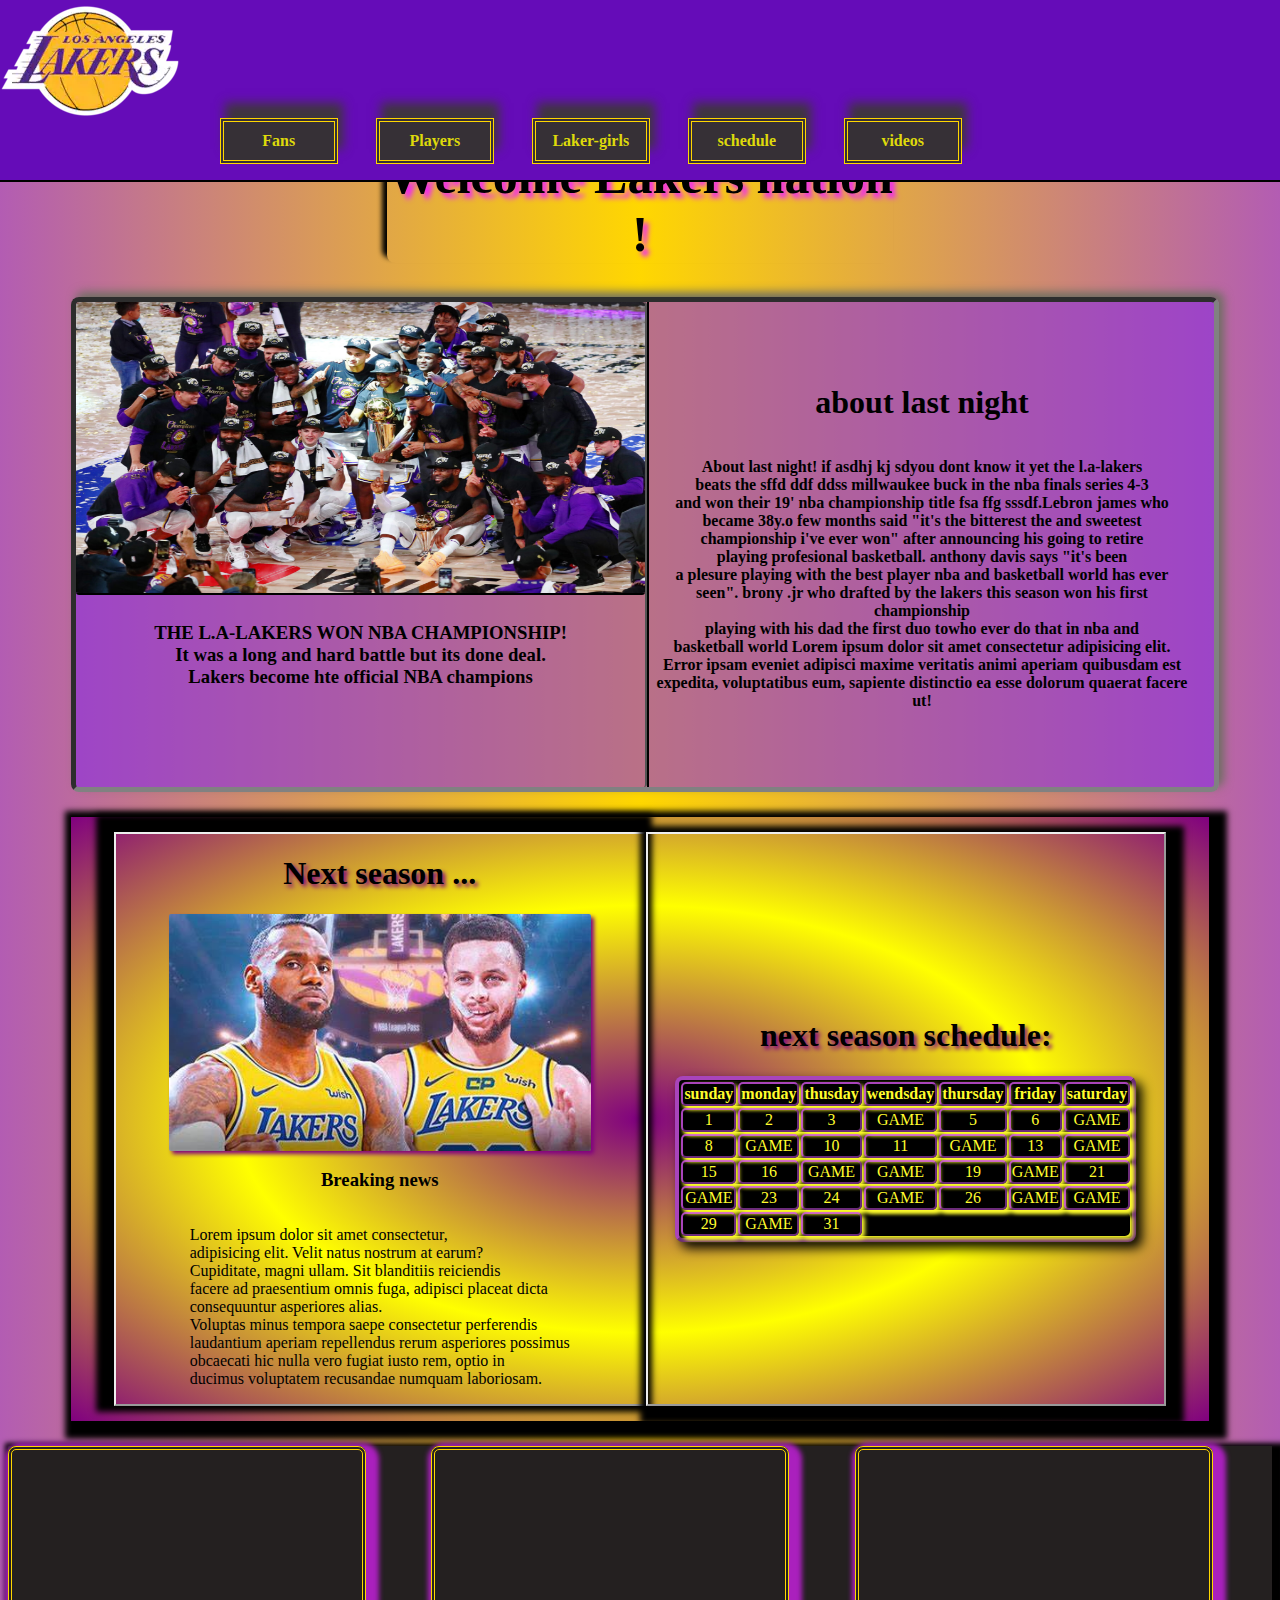
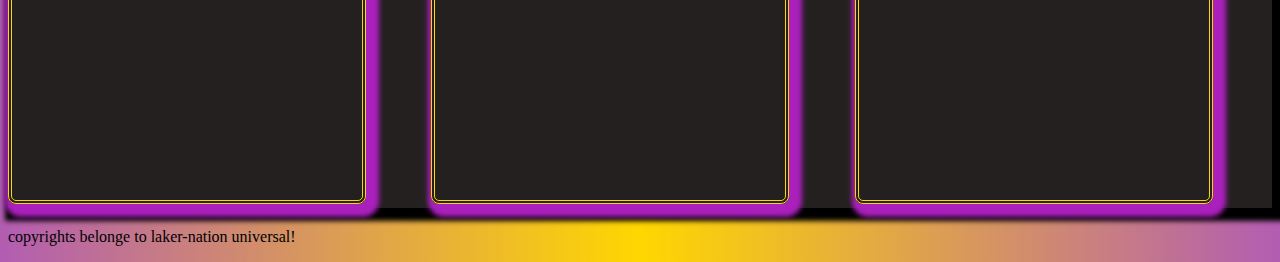
<file: index.html>
<!DOCTYPE html>
<html lang="en">
<head>
    <meta charset="UTF-8">
    <meta http-equiv="X-UA-Compatible" content="IE=edge">
    <meta name="viewport" content="width=device-width, initial-scale=1.0">
    <title>Document</title> 
    <link rel="stylesheet" href="./css/style.css">
</head>
<body>
    <header>
        <nav>
            <a href="./index.html"><img id="logo" src="./media/lakers_logo.webp" alt="LOGO"></a>
            <ul>
                <li><a href="./html/fans.html"><b>Fans</b></a></li>
                <li><a href="./html/players.html"><b>Players</b></a></li>
                <li><a href="./html/laker_girls.html"><b>Laker-girls</b></a></li>
                <li><a href="#schedule"><b>schedule</b></a></li>
                <li><a href="#video"><b>videos</b></a></li>
            </ul>
        </nav>
    </header>
    <main>
        <section id="header">
            <h1 class="header">Welcome Lakers nation !</h1>
        </section>
        <section id="news">
            <div id="left">
                <img src="./media/news.jpg">
                <h3>THE L.A-LAKERS WON NBA CHAMPIONSHIP!<BR>
                It was a long and hard battle but its done deal.<br>
                Lakers become hte official NBA champions</h3>
            </div>
            <div id="right">
                <h1>about last night</h1>
                <p><b>About last night! if  asdhj kj sdyou dont know it yet the l.a-lakers<br> 
               beats the sffd ddf ddss millwaukee buck in the nba finals series 4-3<br>
               and won their 19' nba championship title fsa ffg sssdf.Lebron james who<br>
               became 38y.o few months said "it's the bitterest the and sweetest<br>
               championship i've ever won" after announcing his going to retire<br>
               playing profesional basketball. anthony davis says "it's been<br> a plesure
               playing with the best player nba and basketball world has ever<br> seen". brony
               .jr who drafted by the lakers this season won his first championship<br> playing with
               his dad the first duo towho ever do that in nba and <br>basketball world Lorem ipsum dolor
                sit amet consectetur adipisicing elit.<br> Error ipsam eveniet adipisci maxime veritatis
                 animi aperiam quibusdam est<br> expedita, voluptatibus eum, sapiente distinctio
                  ea esse dolorum quaerat facere ut!</b></p>
            </div>
        </section>
        <section id="nextSeason">
            <div class="nextSeason">
                <h1 style="text-shadow: 3px 3px 4px purple;">Next season ...</h1>
                <img src="./media/next_season.jpg">
                <h3>Breaking news</h3>
                <p>Lorem ipsum dolor sit amet consectetur,<br>
                 adipisicing elit. Velit natus nostrum at earum?<br>
                  Cupiditate, magni ullam. Sit blanditiis reiciendis<br>
                   facere ad praesentium omnis fuga, adipisci placeat dicta<br>
                    consequuntur asperiores alias.<br>
                Voluptas minus tempora saepe consectetur perferendis<br>
                 laudantium aperiam repellendus rerum asperiores possimus<br>
                  obcaecati hic nulla vero fugiat iusto rem, optio in <br>
                  ducimus voluptatem recusandae numquam laboriosam.</p>
            </div>
            <div id="schedule">
              <h1 style="text-shadow: 3px 3px 4px purple;">next season schedule:</h1>
              <table class="table">
                <tr>
                  <th>sunday</th>
                  <th>monday</th> 
                  <th>thusday</th>
                  <th>wendsday</th>
                  <th>thursday</th>
                  <th>friday</th>
                  <th>saturday</th>
                </tr>
                <tr>
                  <td>1</td>
                  <td>2</td>
                  <td>3</td>
                  <td>GAME</td>
                  <td>5</td>
                  <td>6</td>
                  <td>GAME</td>
                </tr>
                <tr>
                  <td>8</td>
                  <td>GAME</td>
                  <td>10</td>
                  <td>11</td>
                  <td>GAME</td>
                  <td>13</td>
                  <td>GAME</td>
                </tr>
                <tr>
                  <td>15</td>
                  <td>16</td>
                  <td>GAME</td>
                  <td>GAME</td>
                  <td>19</td>
                  <td>GAME</td>
                  <td>21</td>
                </tr>
                <tr>
                  <td>GAME</td>
                  <td>23</td>
                  <td>24</td>
                  <td>GAME</td>
                  <td>26</td>
                  <td>GAME</td>
                  <td>GAME</td>
                </tr>
                <tr>
                  <td>29</td>  
                  <td>GAME</td>  
                  <td>31</td> 
                </tr>
                </table>
            </div>
        </section>
        <section id="video">
            <div class="videos">
                <iframe width="350" height="350" src="https://www.youtube.com/embed/YFY9yUWkCYs" title="YouTube video player" frameborder="0" allow="accelerometer; autoplay; clipboard-write; encrypted-media; gyroscope; picture-in-picture" allowfullscreen></iframe>
            </div>
            <div class="videos">
                <iframe width="350" height="350" src="https://www.youtube.com/embed/-vYMLqWbO6U" title="YouTube video player" frameborder="0" allow="accelerometer; autoplay; clipboard-write; encrypted-media; gyroscope; picture-in-picture" allowfullscreen></iframe>  
            </div>
            <div class="videos">
                <iframe width="350" height="350" src="https://www.youtube.com/embed/Rx2inwUj_F0" title="YouTube video player" frameborder="0" allow="accelerometer; autoplay; clipboard-write; encrypted-media; gyroscope; picture-in-picture" allowfullscreen></iframe>
            </div>
        </section>
    </main>
    <footer>
        <p>copyrights belonge to laker-nation universal!</p>
    </footer>
</body>
</html>
</file>
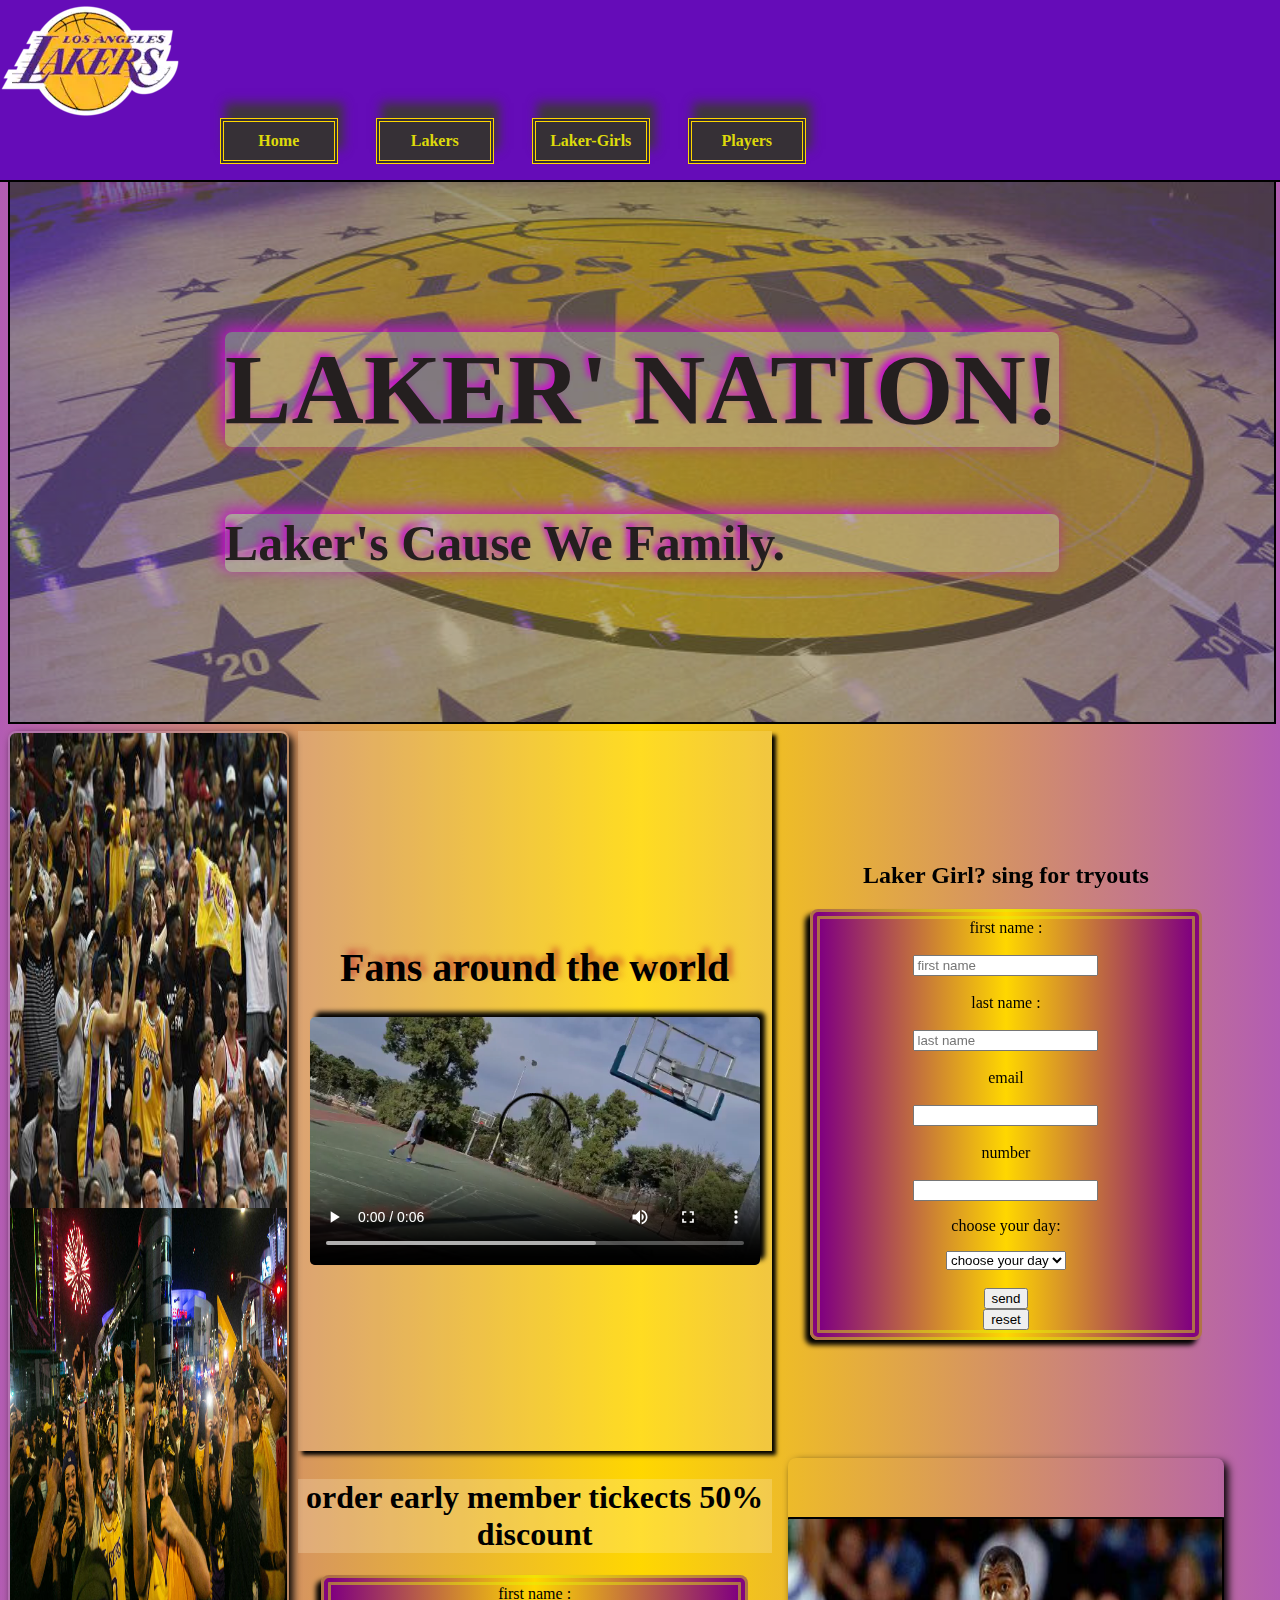
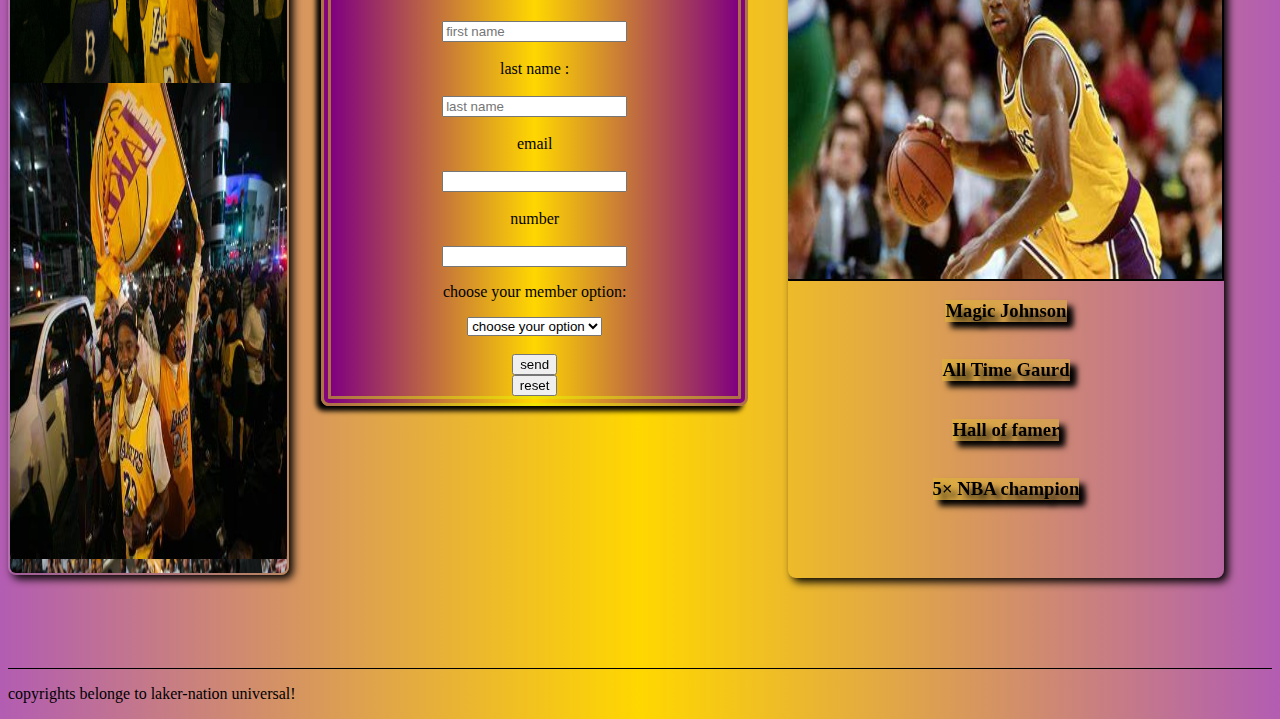
<file: html/fans.html>
<!DOCTYPE html>
<html lang="en">
<head>
    <meta charset="UTF-8">
    <meta http-equiv="X-UA-Compatible" content="IE=edge">
    <meta name="viewport" content="width=device-width, initial-scale=1.0">
    <title>Document</title>
    <link rel="stylesheet" href="../css/fans.css">
</head>
<body>
    <header>
        <nav>
            <a href="../index.html"><img id="logo" src="../media/lakers_logo.webp" alt="LOGO"></a>
            <ul>
                <li><a href="../index.html"><b>Home</b></a></li>
                <li><a href="https://www.nba.com/lakers/"><b>Lakers</b></a></li>
                <li><a href="./laker_girls.html"><b>Laker-Girls</b></a></li>
                <li><a href="./players.html"><b>Players</b></a></li>
            </ul>
        </nav>
    </header>
    <main id="main">
        <section id="header">
                <img src="../media/court_logo.jpg">
            <article class="title">
                <h1>LAKER' NATION!</h1>
                <h4>Laker's Cause We Family.</h4>
            </article>
        </section>
        <section id="slides">
            <article class="slide">
                <img src="../media/fans.jpg">
            </article>
            <article class="slide">
                <img src="../media/fans1.jpg">
            </article>
            <article class="slide">
                <img src="../media/fans2.jpg">
            </article>
            <article class="slide">
                <img src="../media/fans3.jpg">
            </article>
            <article class="slide">
                <img src="../media/fans4.jpg">
            </article>
            <article class="slide">
                <img src="../media/fans5.webp">
            </article>
            <article class="slide">
                <img src="../media/fans6.jpg">
            </article>
            <article class="slide">
                <img src="../media/fans7.jpg">
            </article>
            <article class="slide">
                <img src="../media/fans8.webp">
            </article>
        </section>
        <section id="video">
            <h1>Fans around the world</h1>
            <video src="../media/fans videos.mp4" controls></video>
        </section>
        <section id="form">
            <h1 style="background-color:rgba(255, 248, 220, 0.226) ;">order early member tickects 50% discount</h1>
            <form autocomplete="on" class="form"> 
                <label for="FirstName">first name :</label><br>
                <input type="text" name="firstname" placeholder="first name"><br>
                <label for="lastName">last name :</label><br>
                <input type="text" name="lastname" placeholder="last name"><br>
                <label>email</label><br>
                <input type="email"><br>
                <label>number</label><br>
                <input type="number">
                <p id="hotel">choose your member option:</p>
                <select><br>
                  <option>choose your option</option>
                  <option>weekly member</option>
                  <option>montly member</option>
                  <option>half season</option>
                  <option>yearly</option>
                  <option>ALL life!</option>
                </select><br>
                <button type="submit"><a href="#" style="color: black;">send</a></button>
                <button type="reset">reset</button>
            </form> 
        </section>
        <section id="tryOuts">
            <h2>Laker Girl? sing for tryouts</h2>
            <form autocomplete="on" class="form"> 
                <label for="FirstName">first name :</label><br>
                <input type="text" name="firstname" placeholder="first name"><br>
                <label for="lastName">last name :</label><br>
                <input type="text" name="lastname" placeholder="last name"><br>
                <label>email</label><br>
                <input type="email"><br>
                <label>number</label><br>
                <input type="number">
                <p id="hotel">choose your day:</p>
                <select><br>
                  <option>choose your day</option>
                  <option>29/7</option>
                  <option>3/8</option>
                  <option>7/8</option>
                  <option>15/8</option>
                  <option>24/8</option>
                </select><br>
                <button type="submit"><a href="#" style="color: black;">send</a></button>
                <button type="reset">reset</button>
            </form> 
        </section>
        <section id="famers">
            <article class="famers">
                <img src="../media/hall.jpg">
                <h3>Magic Johnson</h3>
                <h3>All Time Gaurd</h3>
                <h3>Hall of famer</h3>
                <h3>5× NBA champion</h3>
            </article>
            <article class="famers">
                <img src="../media/hall1.jpg" alt="">
                <h3>R.I.P Kobe Bryant</h3>
                <h3>Best Shooting Gaurd</h3>
                <h3>Hall of famer</h3>
                <h3>5× NBA champion</h3>
            </article>
            <article class="famers">
                <img src="../media/hall2.jpg" alt="">
                <h3>Shaquille O'Neal</h3>
                <h3>All Time Center</h3>
                <h3>Hall of famer</h3>
                <h3>5× NBA champion</h3>
            </article>
            <article class="famers">
                <img src="../media/hall3.jpg" alt="">
                <h3>Kareem Abdul-Jabbar</h3>
                <h3>Center</h3>
                <h3>Hall of famer</h3>
                <h3>6× NBA champion</h3>
            </article>
            <article class="famers">
                <img src="../media/hall5.jpg" alt="">
                <h3>Lebron James</h3>
                <h3>small-Forward/forward</h3>
                <h3>G.O.A.T.!</h3>
                <h3>4× NBA champion</h3>
            </article>
        </section>
    </main>
    <footer>
        <p>copyrights belonge to laker-nation universal!</p>
    </footer>
</body>
</html>
</file>
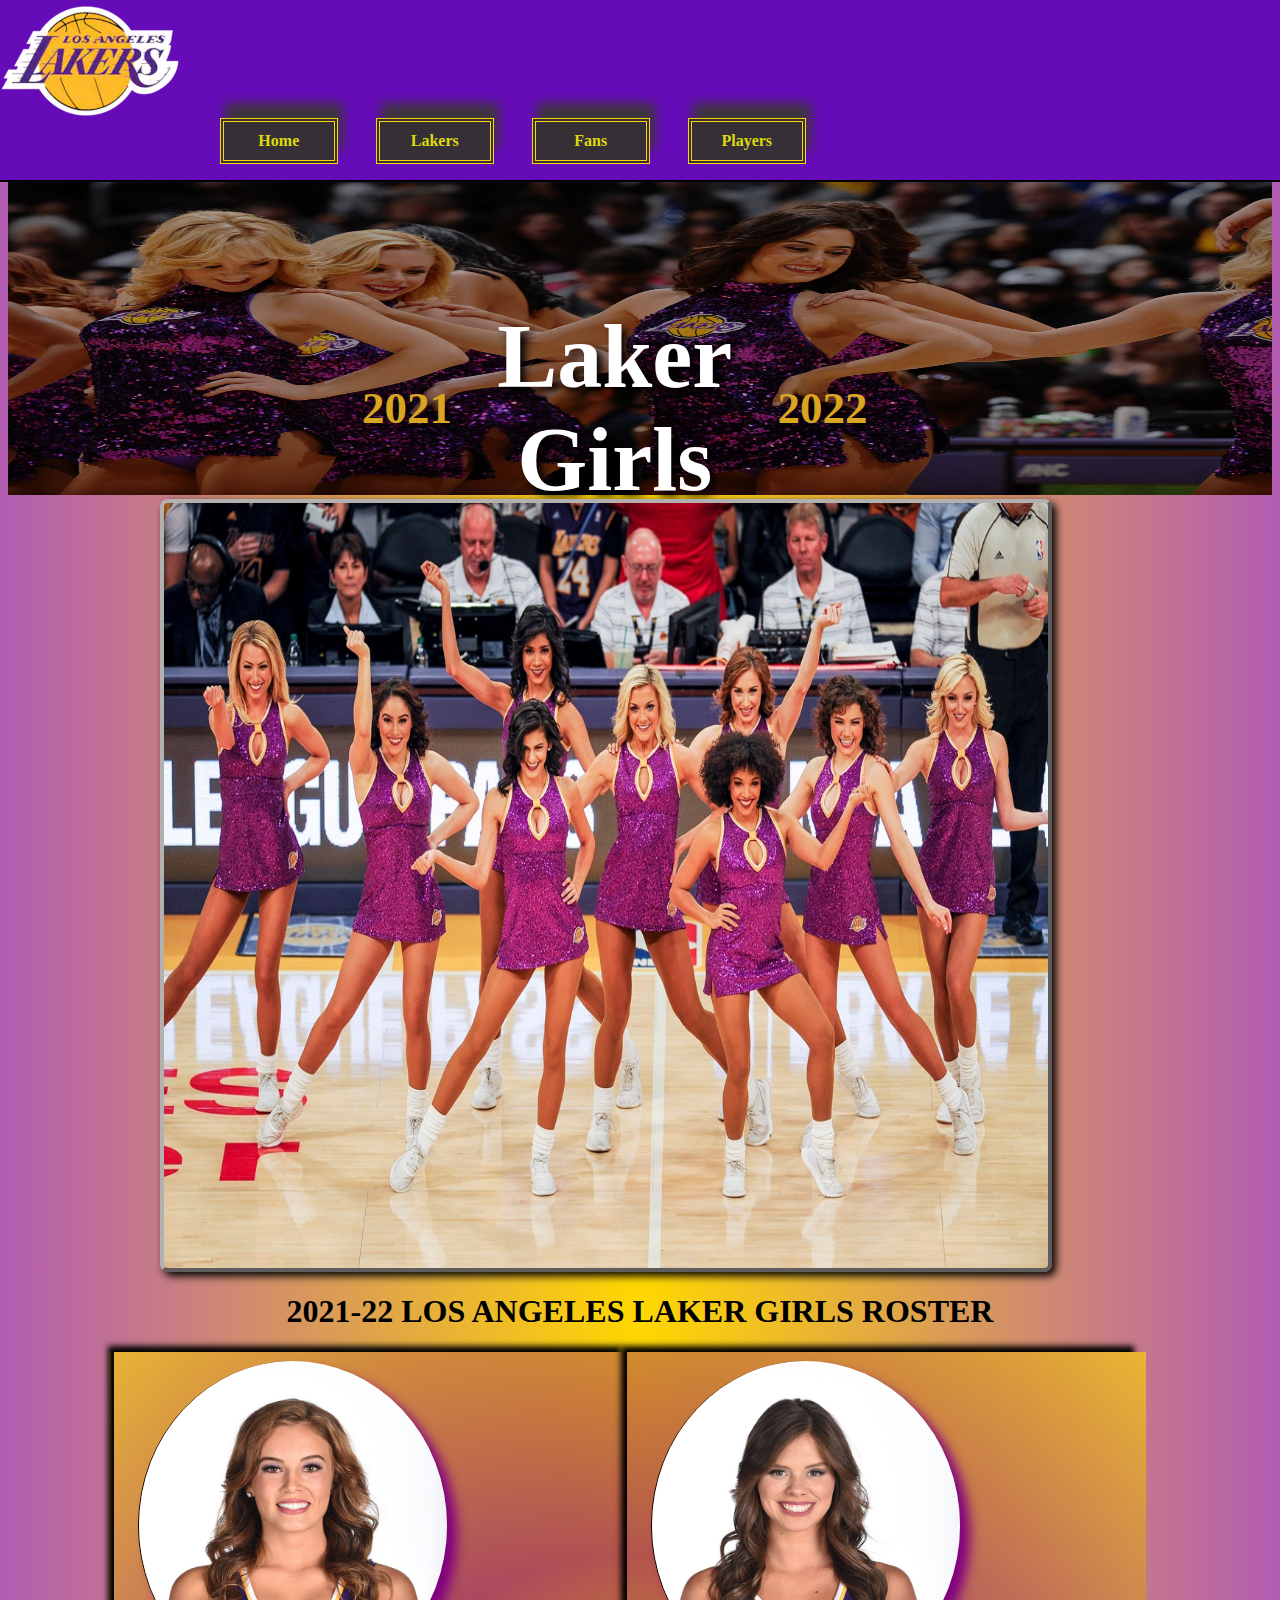
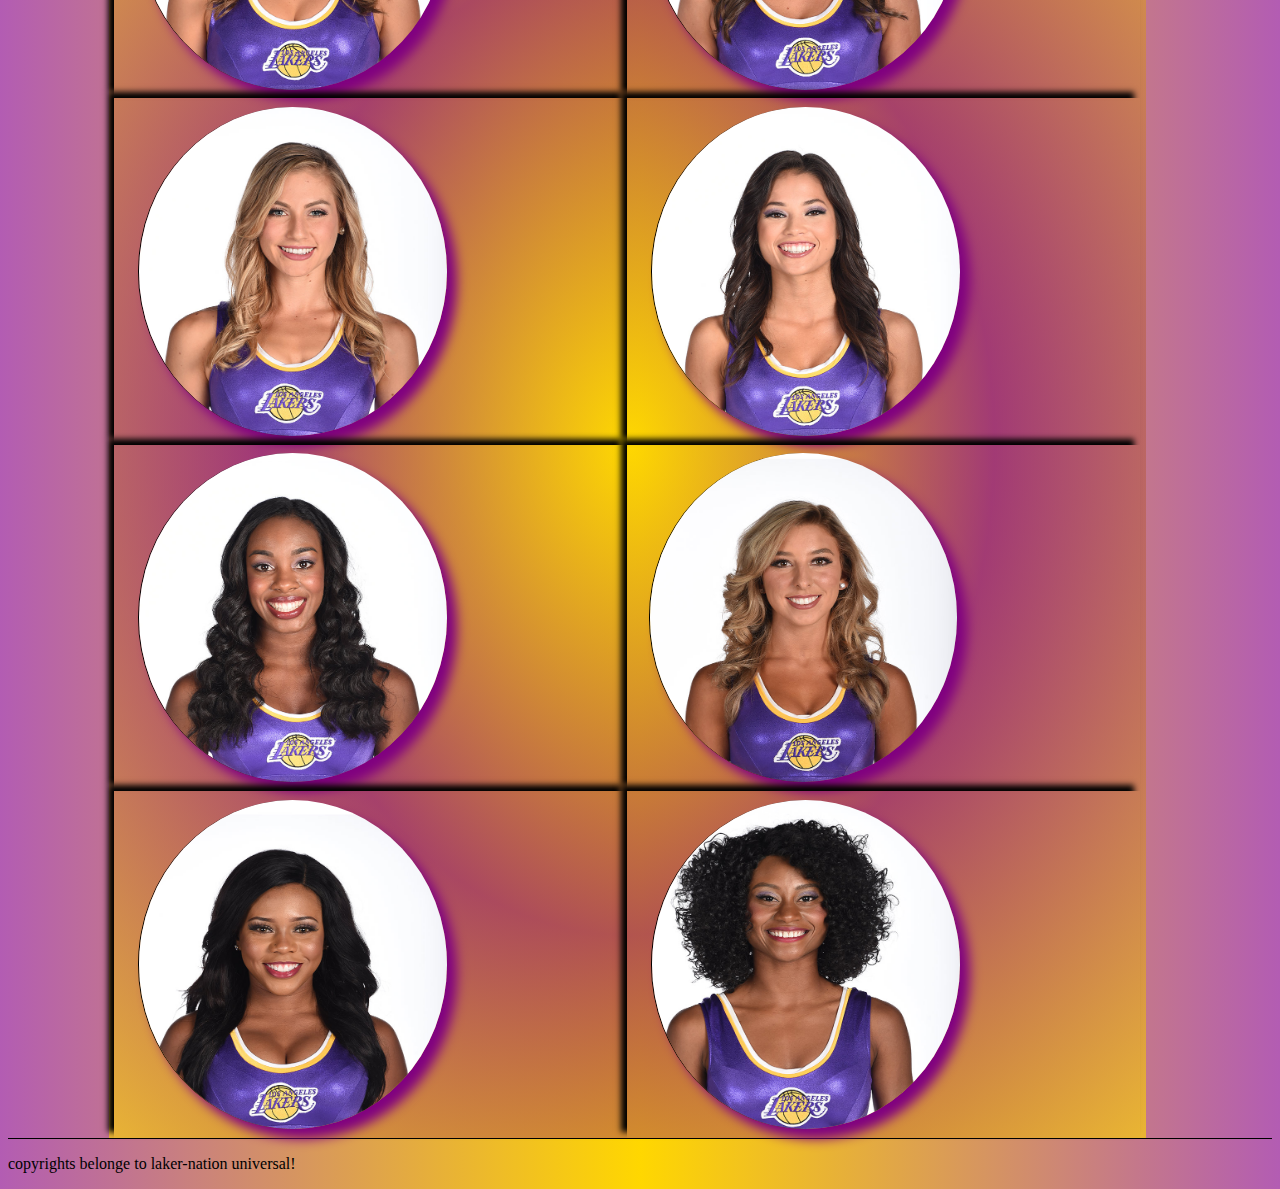
<file: html/laker_girls.html>
<!DOCTYPE html>
<html lang="en">
<head>
    <meta charset="UTF-8">
    <meta http-equiv="X-UA-Compatible" content="IE=edge">
    <meta name="viewport" content="width=device-width, initial-scale=1.0">
    <title>Document</title>
    <link rel="stylesheet" href="../css/laker_girls.css">
</head>
<body>
    <header>
        <nav>
            <a href="../index.html"><img id="logo" src="../media/lakers_logo.webp" alt="LOGO"></a>
            <ul>
                <li><a href="../index.html"><b>Home</b></a></li>
                <li><a href="https://www.nba.com/lakers/"><b>Lakers</b></a></li>
                <li><a href="./fans.html"><b>Fans</b></a></li>
                <li><a href="./players.html"><b>Players</b></a></li>
            </ul>
        </nav>
    </header>
    <main>
        <section id="header">
            <img src="../media/slide1.webp">
            <div class="title">
                <h4 style="color: goldenrod;">2021</h4>
                <h1 style="color: white;">Laker Girls</h1>
                <h4 style="color: goldenrod;">2022</h4>
            </div>
        </section>
        <section id="slides">
            <article class="slide">
                <img src="../media/slide.jpg">
            </article>
            <article class="slide">
                <img src="../media/slide2.jpg">
            </article>
            <article class="slide">
                <img src="../media/slide3.jpg">
            </article>
            <article class="slide">
                <img src="../media/slide4.jpg">
            </article>
            <article class="slide">
                <img src="../media/slide5.jpg">
            </article>
        </section>
            <h1 style="text-align: center;">2021-22 LOS ANGELES LAKER GIRLS ROSTER</h1>
        <section id="girls">
            <article class="girl">
                <img src="../media/amanda.jpg">
                <div class="details">
                    <h4>Name: Amanda</h4>
                    <h4>Birth: Arizona</h4>
                    <h4>Date: 12/08/1993</h4>
                    <h4>Laker-Girl: 3 years</h4>
                </div>
            </article>
            <article class="girl">
                <img src="../media/catey.jpg">
                <div class="details">
                    <h4>Name: Catey</h4>
                    <h4>Birth: Arkinsaw</h4>
                    <h4>Date: 12/08/1996</h4>
                    <h4>Laker-Girl: 4 years</h4>
                </div>
            </article>
            <article class="girl">
                <img src="../media/emily.jpg">
                <div class="details">
                    <h4>Name: Emily</h4>
                    <h4>Birth: chicago</h4>
                    <h4>Date: 12/08/1990</h4>
                    <h4>Laker-Girl: 7 years</h4>
                </div>
            </article>
            <article class="girl">
                <img src="../media/hayley.jpg">
                <div class="details">
                    <h4>Name: Hayley</h4>
                    <h4>Birth: New-York</h4>
                    <h4>Date: 10/03/1996</h4>
                    <h4>Laker-Girl: 5 years</h4>
                </div>
            </article>
            <article class="girl">
                <img src="../media/janaya.jpg">
                <div class="details">
                    <h4>Name: Janaya</h4>
                    <h4>Birth: Miami</h4>
                    <h4>Date: 3/12/1991</h4>
                    <h4>Laker-Girl: 8 years</h4>
                </div>
            </article>
            <article class="girl">
                <img src="../media/rachel.jpg">
                <div class="details">
                    <h4>Name: Rachel</h4>
                    <h4>Birth: Toronto</h4>
                    <h4>Date: 12/08/1993</h4>
                    <h4>Laker-Girl: 10 years</h4>
                </div>
            </article>
            <article class="girl">
                <img src="../media/shaianne.jpg">
                <div class="details">
                    <h4>Name: Shaianne</h4>
                    <h4>Birth: Manheten</h4>
                    <h4>Date: 22/09/1995</h4>
                    <h4>Laker-Girl: 7 years</h4>
                </div>
            </article>
            <article class="girl">
                <img src="../media/shade.jpg">
                <div class="details">
                    <h4>Name: Shade</h4>
                    <h4>Birth: Brooklyn</h4>
                    <h4>Date: 17/02/1997</h4>
                    <h4>Laker-Girl: 4 years</h4>
                </div>
            </article>
        </section>
    </main>
    <footer>
        <p>copyrights belonge to laker-nation universal!</p>
    </footer>
</body>
</html>
</file>
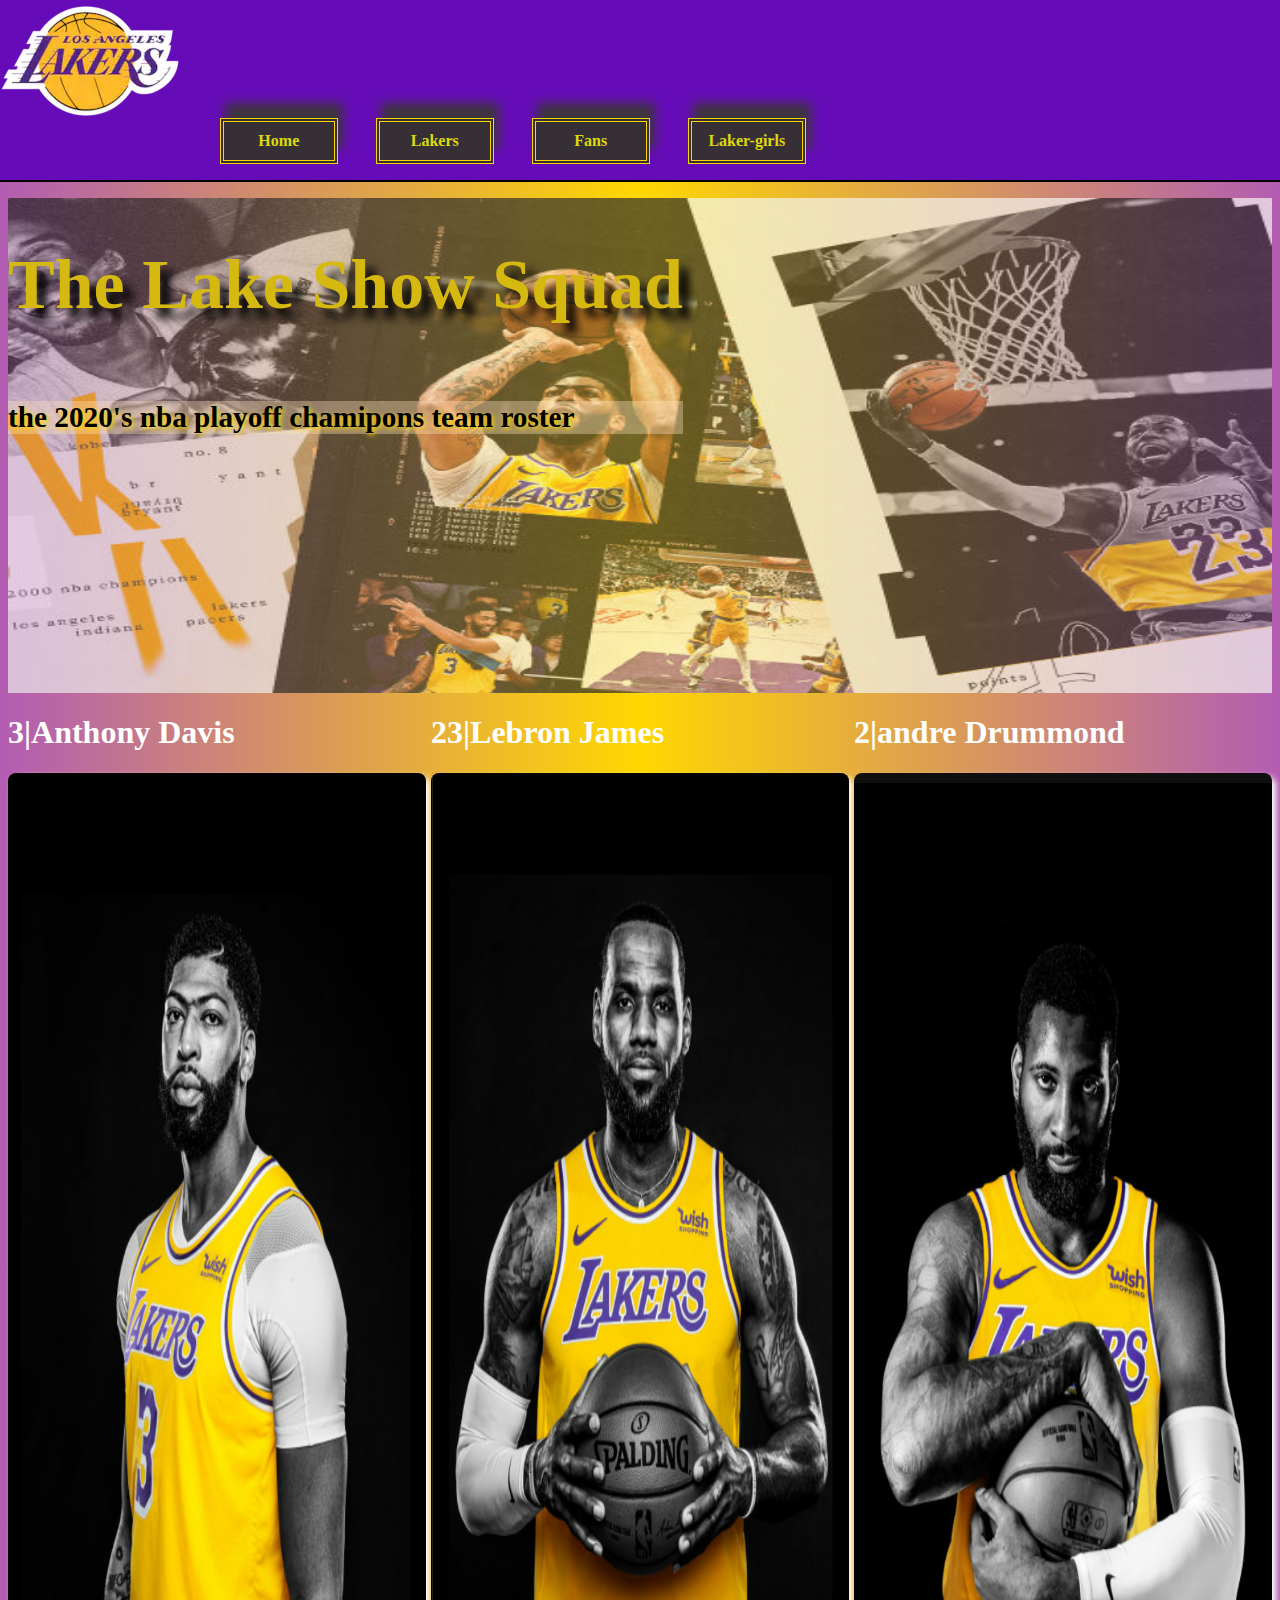
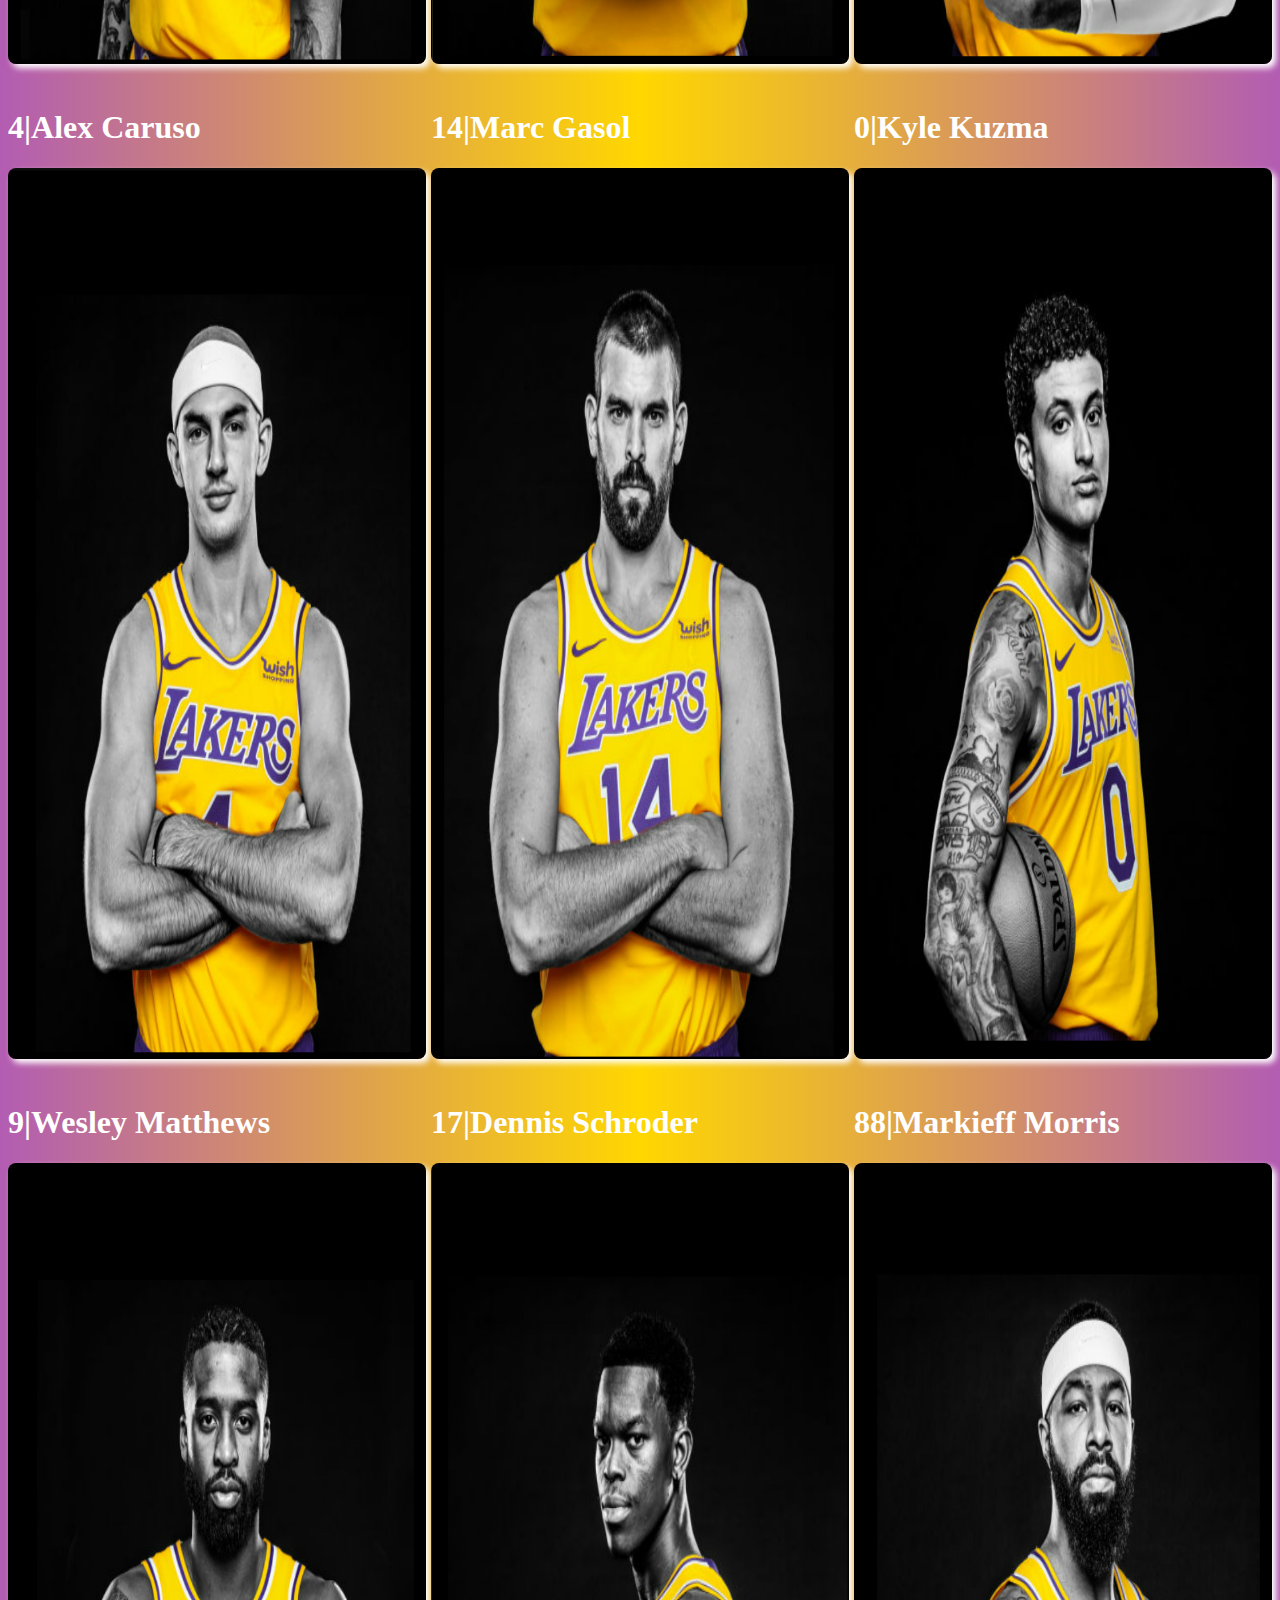
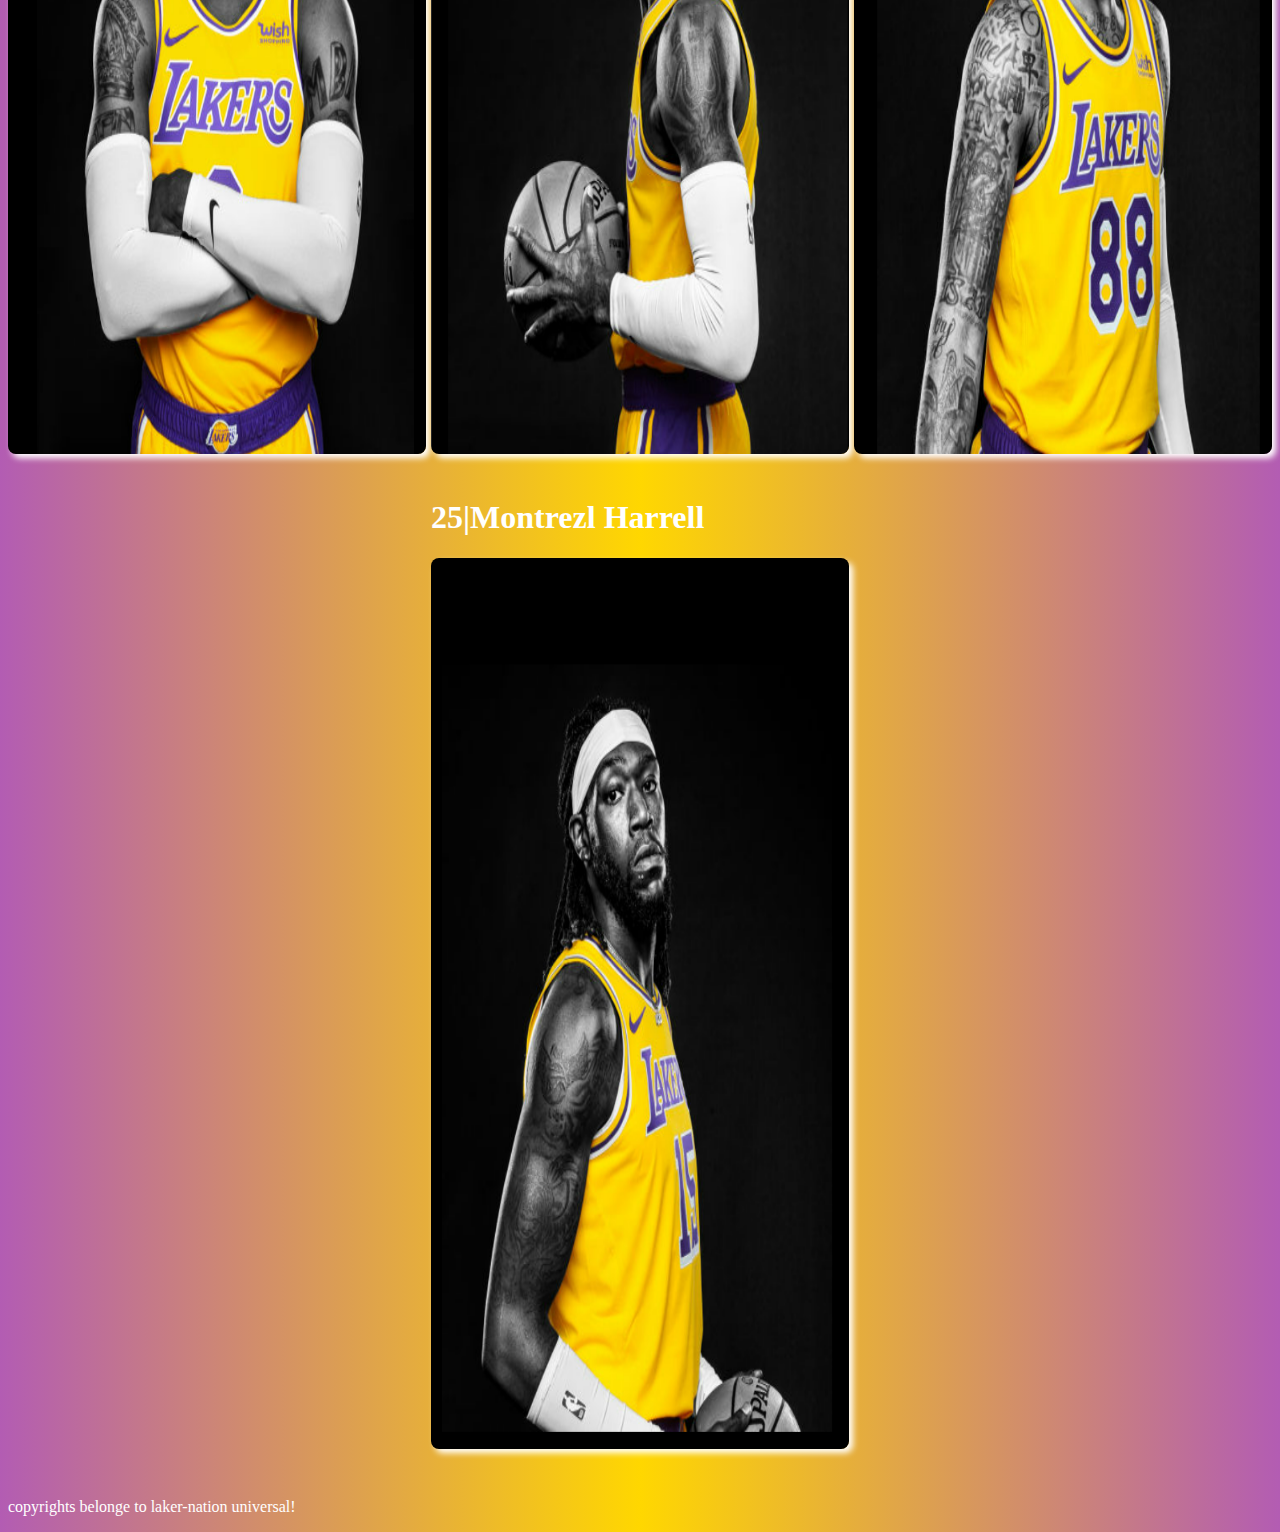
<file: html/players.html>
<!DOCTYPE html>
<html lang="en">
<head>
    <meta charset="UTF-8">
    <meta http-equiv="X-UA-Compatible" content="IE=edge">
    <meta name="viewport" content="width=device-width, initial-scale=1.0">
    <title>Document</title>
    <link rel="stylesheet" href="../css/players.css">
</head>
<body>
    <header>
        <nav>
            <a href="../index.html"><img id="logo" src="../media/lakers_logo.webp" alt="LOGO"></a>
            <ul>
                <li><a href="../index.html"><b>Home</b></a></li>
                <li><a href="https://www.nba.com/lakers/"><b>Lakers</b></a></li>
                <li><a href="./fans.html"><b>Fans</b></a></li>
                <li><a href="./laker_girls.html"><b>Laker-girls</b></a></li>
            </ul>
        </nav>
    </header>
    <main>
        <section id="header">
            <img src="../media/wallpapers.jpg">
            <div id="over">
                <h1 style="font-size: 70px;">The Lake Show Squad</h1>
                <h3 style="background-color: rgba(255, 228, 196, 0.363); color: black; text-shadow: 2px 2px 5px gold;">the 2020's nba playoff chamipons team roster</h3>
            </div>
        </section>
        <section id="players">
            <div class="player">
                <h1>3|Anthony Davis</h1>
                <img src="../media/davis.png">
                <div class="info">
                    <p class="left">height</p>
                    <p class="right">6'10"</p>
                    <p class="left">position</p>
                    <p class="right">forward-center</p>
                    <p class="left">date of birth</p>
                    <p class="right">11/3/1993</p>
                    <p class="left">years pro</p>
                    <p class="right">8</p>
                    <p class="left">weight</p>
                    <p class="right">253lbs</p>
                </div>
            </div>
            <div class="player">
                <h1>23|Lebron James</h1>
                <img src="../media/lebron.png">
                <div class="info">
                    <p class="left">height</p>
                    <p class="right">6'9"</p>
                    <p class="left">position</p>
                    <p class="right">forward</p>
                    <p class="left">date of birth</p>
                    <p class="right">30/12/1984</p>
                    <p class="left">years pro</p>
                    <p class="right">17</p>
                    <p class="left">weight</p>
                    <p class="right">250lbs</p>
                </div>
            </div>
            <div class="player">
                <h1>2|andre Drummond</h1>
                <img src="../media/drummond.png">
                <div class="info">
                    <p class="left">height</p>
                    <p class="right">6'10"</p>
                    <p class="left">position</p>
                    <p class="right">center</p>
                    <p class="left">date of birth</p>
                    <p class="right">8/10/1993</p>
                    <p class="left">years pro</p>
                    <p class="right">8</p>
                    <p class="left">weight</p>
                    <p class="right">279lbs</p>
                </div>
            </div>
            <div class="player">
                <h1>4|Alex Caruso</h1>
                <img src="../media/caruso.png">
                <div class="info">
                    <p class="left">height</p>
                    <p class="right">6'4"</p>
                    <p class="left">position</p>
                    <p class="right">guard</p>
                    <p class="left">date of birth</p>
                    <p class="right">28/2/1994</p>
                    <p class="left">years pro</p>
                    <p class="right">3</p>
                    <p class="left">weight</p>
                    <p class="right">186lbs</p>
                </div>
            </div>
            <div class="player">
                <h1>14|Marc Gasol</h1>
                <img src="../media/gasol.png">
                <div class="info">
                    <p class="left">height</p>
                    <p class="right">6'11"</p>
                    <p class="left">position</p>
                    <p class="right">center</p>
                    <p class="left">date of birth</p>
                    <p class="right">29/1/1985</p>
                    <p class="left">years pro</p>
                    <p class="right">12</p>
                    <p class="left">weight</p>
                    <p class="right">255lbs</p>
                </div>
            </div>
            <div class="player">
                <h1>0|Kyle Kuzma</h1>
                <img src="../media/kuz.png">
                <div class="info">
                    <p class="left">height</p>
                    <p class="right">6'10"</p>
                    <p class="left">position</p>
                    <p class="right">forward</p>
                    <p class="left">date of birth</p>
                    <p class="right">24/7/1995</p>
                    <p class="left">years pro</p>
                    <p class="right">3</p>
                    <p class="left">weight</p>
                    <p class="right">221lbs</p>
                </div>
            </div>
            <div class="player">
                <h1>9|Wesley Matthews</h1>
                <img src="../media/wesley.png">
                <div class="info">
                    <p class="left">height</p>
                    <p class="right">6'4"</p>
                    <p class="left">position</p>
                    <p class="right">guard</p>
                    <p class="left">date of birth</p>
                    <p class="right">14/10/1986</p>
                    <p class="left">years pro</p>
                    <p class="right">11</p>
                    <p class="left">weight</p>
                    <p class="right">220lbs</p>
                </div>
            </div>
            <div class="player">
                <h1>17|Dennis Schroder</h1>
                <img src="../media/denis.png">
                <div class="info">
                    <p class="left">height</p>
                    <p class="right">6'3"</p>
                    <p class="left">position</p>
                    <p class="right">guard</p>
                    <p class="left">date of birth</p>
                    <p class="right">15/9/1993</p>
                    <p class="left">years pro</p>
                    <p class="right">7</p>
                    <p class="left">weight</p>
                    <p class="right">172lbs</p>
                </div>
            </div>
            <div class="player">
                <h1>88|Markieff Morris</h1>
                <img src="../media/markeiff.png">
                <div class="info">
                    <p class="left">height</p>
                    <p class="right">6'9"</p>
                    <p class="left">position</p>
                    <p class="right">forward</p>
                    <p class="left">date of birth</p>
                    <p class="right">2/8/1988</p>
                    <p class="left">years pro</p>
                    <p class="right">9</p>
                    <p class="left">weight</p>
                    <p class="right">245lbs</p>
                </div>
            </div>
            <div id="center" class="player">
                <h1>25|Montrezl Harrell</h1>
                <img src="../media/harrell.png">
                <div class="info">
                    <p class="left">height</p>
                    <p class="right">6'7"</p>
                    <p class="left">position</p>
                    <p class="right">forward-center</p>
                    <p class="left">date of birth</p>
                    <p class="right">26/1/1987</p>
                    <p class="left">years pro</p>
                    <p class="right">5</p>
                    <p class="left">weight</p>
                    <p class="right">240lbs</p>
                </div>
            </div>
        </section>
    </main>
    <footer>
        <p>copyrights belonge to laker-nation universal!</p>
    </footer>
</body>
</html>
</file>
<file: css/style.css>
body{
    background: linear-gradient(to right,rgba(138, 5, 138, 0.651),gold,rgba(138, 5, 138, 0.651));
}
nav{
    position: fixed;
    display: flex;
    flex-wrap: wrap;
    background-color: rgb(101, 12, 184);
    text-align: center;
    width: 100%;
    height: 20%;
    left: 0%;
    top: 0%;
    border-bottom: 2px solid black;
    z-index: 2;
}
ul{
    display: flex;
    align-items: flex-end;
}
li{
    display: inline;
    margin-right: 3vw;
    width: 7vw;
    padding: 10px;
    color: rgba(255, 230, 0, 0.795);
    background-color: rgb(54, 48, 54);
    border: 4px double gold;
    box-shadow: 5px -15px 10px rgb(63, 54, 63);
    transition: 1s;
}
a{
    text-decoration: none;
    color: rgba(240, 236, 6, 0.904);
}
li:hover{
    transform: scale(1.03);
    background-color: rgb(111, 29, 187);
}
@media screen and (max-width:1024px){
    body{
        width:90%;
    }
    header nav ul{
        width: 48%;
    } 
    #news{
        width: 80%;
        margin-right: 5%;
    }
    #nextSeason .nextSeason{
        width: 48%;
    }
    #video .videos{
        width: 48%;
    }
}
@media screen and (max-width:768px){
    header nav ul{
        width: 70%;
    } 
    #nextSeason .nextSeason{
        width: 98%;
    }
    #video .videos{
        width: 80%;
        justify-content: space-evenly;
    }
}
@media screen and (max-width:425px){
    nav{
        height: 40vh;
    }
    header nav ul{
        width: 50%;
        margin-right: 10%;
    } 
    ul li{
        width: 20%;
    }
    #header{
        margin-top: 40vh;
    }
    #news #left{
        width: 98%;
    }
    #news #right{
        width: 98%;
    }
    #nextSeason .scheduale .table{
        width: 300px;
    }
    #video .videos{
        width: 98%;
    }
}
#header{
    margin-top: 9%;
    display: flex;
    justify-content: center;
    text-align: center;
    font-size: 25px;
    text-shadow: 5px 5px 5px rgb(240, 43, 240);
}
.header{
    box-shadow: -5px -5px 5px black;
    border-radius: 8px;
    width: 40%;
    animation: header 10s infinite alternate;
}
@keyframes header{
    0%{
        margin-left:-55% ;
    }
    25%{
        box-shadow: -5px -5px 5px rgba(204, 59, 197, 0.911);
        text-shadow: 5px 5px 5px black;
    }
    50%{
        box-shadow: -5px -5px 5px rgba(0, 0, 0, 0.863);
    }
    75%{
        box-shadow: -5px -5px 5px rgba(204, 59, 197, 0.911);
    }
    100%{
        margin-left:55% ;
    }
}
#news{
    display: flex;
    flex-wrap: wrap;
    text-align: center;
    width: 90%;
    align-items: stretch;
    border: 5px inset rgb(129, 129, 129);
    border-radius: 8px;
    box-shadow: 5px -5px 10px rgb(110, 110, 98);
    background-color: rgba(137, 43, 226, 0.596);
    margin-left: 5%;
}
#left{
    display: flex;
    flex-direction:column;
    width: 50%;
    text-align: center;
    justify-content: space-between;
    align-items:stretch;
    border-right: 2px inset black;
    border-radius: 3px;
}
#right{
    display: flex;
    flex-direction: column;
    width: 48%;
    justify-content: center;
    align-items: center;
    border-left: 2px inset black;
}
#left img{
    height: 60%;
    border-bottom: 2px solid black;
    border-radius: 3px;
    transition: 1s;
}
#left img:hover{
    filter: brightness(115%);
    filter: sepia(1);
}
#left h3{
    height: 30%;
}
#nextSeason{
    display: flex;
    flex-wrap: wrap;
    justify-content: center;
    margin-top: 2%;
    padding: 15px;
    width: 90%;
    margin-left: 5%;
    background: radial-gradient(purple,yellow,purple);
    box-sizing: border-box;
    box-shadow: 6px 6px 6px 12px black;
}

.nextSeason{
    display: flex;
    flex-direction: column;
    justify-content: center;
    align-items: center;
    width: 48%;
    border: 2px outset;
    box-sizing: border-box;
    box-shadow: -6px -6px 6px 12px black;
}
.nextSeason img{
    width: 80%;
    height: 50%;
    border-radius: 2px;
    box-shadow: 3px 3px 4px purple;
}
#schedule{
    display: flex;
    flex-direction: column;
    justify-content: center;
    align-items: center;
    width: 47%;
    border: 2px outset;
    box-sizing: border-box;
    box-shadow: 6px 6px 6px 12px black;
}
#schedule table{
    border: 4px outset rgba(213, 87, 238, 0.788);
    background-color: black;
    border-radius: 8px;
    box-sizing: border-box;
    box-shadow: 6px 6px 12px black;
}
#schedule table td,th,tr{
    border: 2px outset rgba(213, 87, 238, 0.788);
    color:rgb(255, 252, 45) ;
    text-align: center;
    border-radius: 5px;
    box-shadow:3px 3px 4px rgb(255, 252, 45);
    transition: .7s;
}
#schedule table td:hover{
    transform: scale(1.03);
    background-color: rgb(111, 29, 187);
    box-shadow: 2px 2px 2px 4px black;
}
#video{
    display: flex;
    flex-wrap: wrap;
    justify-content: space-between;
    margin-top: 2%;
    box-shadow: 5px 5px 5px 8px black;
    background-color: rgb(36, 32, 32);
}
.videos{
    width: 33%;
}
.videos iframe{
    border: 4px double gold;
    border-radius: 8px;
    box-shadow: 5px 5px 5px 8px rgb(170, 32, 189);
}
footer p{
    animation: copyRights 5s infinite alternate ;
    margin-top: 20px;
}
@keyframes copyRights{
    0%{
        margin-left: 0%;
    }
    100%{
        margin-left: 76%;
    }
}
</file>
<file: css/fans.css>
body{
    background: linear-gradient(to right,rgba(138, 5, 138, 0.651),gold,rgba(138, 5, 138, 0.651));
}
nav{
    position: fixed;
    display: flex;
    flex-wrap: wrap;
    background-color: rgb(101, 12, 184);
    text-align: center;
    width: 100%;
    height: 20%;
    left: 0%;
    top: 0%;
    border-bottom: 2px solid black;
    z-index: 2;
}
ul{
    display: flex;
    align-items: flex-end;
}
li{
    display: inline;
    margin-right: 3vw;
    width: 7vw;
    padding: 10px;
    color: rgba(255, 230, 0, 0.795);
    background-color: rgb(54, 48, 54);
    border: 4px double gold;
    box-shadow: 5px -15px 10px rgb(63, 54, 63);
    transition: 1s;
}
a{
    text-decoration: none;
    color: rgba(240, 236, 6, 0.904);
}
li:hover{
    transform: scale(1.03);
    background-color: rgb(111, 29, 187);
}
#main{
    margin-top: 20vh;
    width: 100%;
    display: grid;
    grid-gap:7px;
    grid-template-areas: 'header header header'
                         'slide video tryouts'
                         'slide video tryouts'
                         'slide form famers'
                         'slide form famers';

}
#header{
    grid-area: header;
    border: 2px solid black;
    display: flex;
    justify-content: center;
    align-items: center;
    width: 100%;
    height: 60vh;
}
#header img{
    width: 100%;
    height: 100%;
    opacity: .8;
}
#header .title{
    position: absolute;
    font-size: 50px;
    color: rgb(36, 31, 31);
    text-shadow: -4px -4px 6px rgb(199, 22, 199);
}
#header .title h1,h4{
    background-color: rgba(220, 220, 220, 0.322);
    box-shadow: -4px -4px 16px rgb(199, 22, 199);
    border-radius: 7px;
}
#slides{
    grid-area: slide;
    border: 2px solid black;
    display: flex;
    flex-direction: column;
    width: 98%;
    height: 160vh;
    overflow: hidden;
    border: 2px outset rgba(179, 176, 176, 0.233);
    border-radius: 8px;
    box-shadow: 4px 4px 8px black;
}
#slides .slide{
    width: 100%;
    height: 33%;
    flex-shrink: 0;
    animation: slides 20s infinite alternate ease;
}
#slides .slide img{
    width: 100%;
    height: 100%;
}
@keyframes slides{
    0%{
        transform: translateY(0%);
    }
    16.66%{
        transform: translateY(-100%);
    }
    33.22%{
        transform: translateY(-200%);
    }
    49.98%{
        transform: translateY(-300%);
    }
    66.64%{
        transform: translateY(-400%);
    }
    83.30%{
        transform: translateY(-500%);
    }
    99.30%{
        transform: translateY(-600%);
    }
}
#video{
    grid-area: video;
    width: 98%;
    height: 80vh;
    display: flex;
    flex-direction: column;
    justify-content: center;
    align-items: center;
    font-size: 20px;
    box-shadow: 4px 4px 4px black;
    text-shadow: 5px -5px 6px rgba(190, 31, 31, 0.61);
    background-color: rgba(255, 248, 220, 0.151);
}
#video video{
    width: 95%;
    /* height: 100%; */
    box-sizing: border-box;
    border-radius: 5px;
    box-shadow: 5px -5px 5px black;
}
#form{
    grid-area: form;
    display: flex;
    flex-direction: column;
    align-items: center;
    width: 98%;
    height: 90vh;
    text-align: center;
}
.form{
    background:linear-gradient(to right, purple,gold,purple);
    border: 10px double rgba(227, 243, 8, 0.459);
    display: flex;
    flex-direction: column;
    align-items: center;
    border-radius: 8px;
    width: 90%;
    box-sizing: border-box;
    box-shadow: -5px 5px 5px black;
}
#tryOuts{
    grid-area: tryouts;
    display: flex;
    flex-direction: column;
    align-items:center;
    justify-content: center;
    text-align: center;
    width: 90%;
    height: 80vh;
}
#famers{
    grid-area: famers;
    display: flex;
    width: 90%;
    height: 80vh;
    overflow: hidden;
    border-radius: 8px;
    box-shadow: 4px 4px 8px black;
}
#famers .famers{
    width: 100%;
    height: 100%;
    flex-shrink: 0;
    animation: famers 30s infinite alternate ease ;
    animation-delay: 5s;
    display: flex;
    flex-direction: column;
    justify-content: center;
    align-items: center;
    border-radius: 8px;
    box-shadow: 4px 4px 8px rgba(119, 103, 103, 0.582);
}
#famers .famers h3{
    text-shadow: 6px 6px 6px black;
    box-shadow: 6px 6px 6px black;
    background-color: rgba(224, 196, 33, 0.37);
}
#famers .famers img{
    width: 100%;
    height: 50%;
    border: 2px solid black;
    border-radius: 4px;
}
footer{
    border-top: 1px solid black;}
footer p{
    animation: copyRights 8s infinite alternate ;
    color: black;
}
@keyframes copyRights{
    0%{
        margin-left: 0%;
    }
    100%{
        margin-left: 76%;
    }
}
@keyframes famers{
    0%{
        transform: translateX(0%);
    }
    25%{
        transform: translateX(-100%);
    }
    50%{
        transform: translateX(-200%);
    }
    75%{
        transform: translateX(-300%);
    }
    100%{
        transform: translateX(-400%);
    }
}
@media screen and (max-width:768px){
    #main{grid-template-areas: 'header header'
                         'slide video'
                         'slide video'
                         'slide form'
                         'slide form'
                         'fame tryouts'
                         'fame tryouts';
    }
}
@media screen and (max-width:425px){
    nav{
        height: 40vh;
    }
    #main{
        grid-gap:10vh;
        grid-template-areas:'header'
                         'video'
                         'video'
                         'form'
                         'form'
                         'famers'
                         'famers'
                         'tryouts'
                         'tryouts'
                         'slide'
                         'slide';
    }
}
</file>
<file: css/laker_girls.css>
body{
    background: linear-gradient(to right,rgba(138, 5, 138, 0.651),gold,rgba(138, 5, 138, 0.651));
}
nav{
    position: fixed;
    display: flex;
    flex-wrap: wrap;
    background-color: rgb(101, 12, 184);
    text-align: center;
    width: 100%;
    height: 20%;
    left: 0%;
    top: 0%;
    border-bottom: 2px solid black;
    z-index: 2;
}
ul{
    display: flex;
    align-items: flex-end;
}
li{
    display: inline;
    margin-right: 3vw;
    width: 7vw;
    padding: 10px;
    color: rgba(255, 230, 0, 0.795);
    background-color: rgb(54, 48, 54);
    border: 4px double gold;
    box-shadow: 5px -15px 10px rgb(63, 54, 63);
    transition: 1s;
}
a{
    text-decoration: none;
    color: rgba(240, 236, 6, 0.904);
}
li:hover{
    transform: scale(1.03);
    background-color: rgb(111, 29, 187);
}
#header{
    margin-top: 145px;
    position: relative;
    z-index: -1;
}
#header img{
    width: 100%;
    height: 350px;
    filter: contrast(200%);
    filter: brightness(65%);
}
#header .title{
    position: absolute;
    display: flex;
    justify-content:space-evenly;
    align-items: center;
    width: 40%;
    text-align: center;
    left: 28%;
    top:100px;
    font-size: 45px;
}
#header .title h1,h4{
    text-shadow:5px 5px 8px black;
}
@media screen and (max-width:768px){
    #header{
        height: 20%;
    }
    #slides{
        height: 35%;
    }
    #girls{
        height: 40%;
    }
    #girls .girl{
        width: 98%;
    }
}
@media screen and (max-width:425px){
    nav{
        height: 40vh;
    }
    #girls{
        width: 100%;
        flex-direction: column;
        align-items: center;
    }
    #girls .girl{
        width: 100%;
    }
}
#slides{
    display: flex;
    height: 85vh;
    width: 70%;
    overflow: hidden;
    position: relative;
    z-index: -1;
    left: 12%;
    border: 4px outset rgb(179, 176, 176);
    border-radius: 8px;
    box-shadow: 4px 4px 8px black;
}
#slides .slide{
    width: 100%;
    height: 100%;
    flex-shrink: 0;
    animation: slides 14s infinite alternate ease;
    animation-delay: 3s;
}
#slides .slide img{
    width: 100%;
    height: 100%;
}
@keyframes slides{
    0%{
        transform: translateX(0%);
    }
    25%{
        transform: translateX(-100%);
    }
    50%{
        transform: translateX(-200%);
    }
    75%{
        transform: translateX(-300%);
    }
    100%{
        transform: translateX(-400%);
    }
}
#girls{
    display: flex;
    flex-wrap: wrap;
    justify-content: center;
    width: 82%;
    text-align: center;
    margin-left:8%;
    background: radial-gradient(rgba(255, 217, 0, 0.644),rgba(128, 0, 128, 0.603),rgba(255, 217, 0, 0.644));
}
#girls .girl{
    width: 49.5%;
    display: flex;
    justify-content:space-evenly;
    align-items: center;
    box-shadow: -6px -6px 6px black;
}
.girl img{
    width: 60%;
    height: 95%;
    box-shadow: 10px 10px 12px purple;
    border-radius: 50%;
    border-left: 1px solid black;
    transition: 1s;
}
.girl .details{
    opacity: 0;
    transition: 1s;
}
#girls .girl .details:hover{
    opacity: 1;
    background-color: rgba(255, 255, 255, 0.1);
    border-radius: 8px;
    filter: drop-shadow(5px 5px 5px black);
    transform: scale(1.1);
}
.girl img:hover{
    filter: drop-shadow(-5px -5px 5px black);
    z-index: 0;
}
footer{
    border-top: 1px solid black;}
footer p{
    animation: copyRights 8s infinite alternate ;
    color: black;
}
@keyframes copyRights{
    0%{
        margin-left: 0%;
    }
    100%{
        margin-left: 76%;
    }
}
</file>
<file: css/players.css>
:root{
    --color:rgb(214, 185, 16);
}
body{
    background-color: black;
}
body{
    background: linear-gradient(to right,rgba(138, 5, 138, 0.651),gold,rgba(138, 5, 138, 0.651));
}
nav{
    position: fixed;
    display: flex;
    flex-wrap: wrap;
    background-color: rgb(101, 12, 184);
    text-align: center;
    width: 100%;
    height: 20%;
    left: 0%;
    top: 0%;
    border-bottom: 2px solid black;
    z-index: 2;
}
ul{
    display: flex;
    align-items: flex-end;
}
li{
    display: inline;
    margin-right: 3vw;
    width: 7vw;
    padding: 10px;
    color: rgba(255, 230, 0, 0.795);
    background-color: rgb(54, 48, 54);
    border: 4px double gold;
    box-shadow: 5px -15px 10px rgb(63, 54, 63);
    transition: 1s;
}
a{
    text-decoration: none;
    color: rgba(240, 236, 6, 0.904);
}
li:hover{
    transform: scale(1.03);
    background-color: rgb(111, 29, 187);
}
#header{
    position: relative;
    margin-top:22vh;
    height: 55vh;
    z-index: -1;
}
#header img{
    width: 100%;
    height: 100%;
    position: absolute;
    opacity: 0.7;
}
#header div{
    display: flex;
    flex-direction: column;
    justify-content: space-between;
    position: absolute;
    height: 40%;
    color: var(--color);
    font-size: 25px;
    text-shadow: 10px 10px 10px black;
}
#players{
    color: white;
    display: grid;
    grid-template-columns: repeat(3, 1fr);
    grid-template-rows: repeat(4, 110vh);
    grid-gap:5px;
    width: 100%;
    left: 3%;
}
.player{
    width: 100%;
    height: 100%;
    position:relative;
}
.player img{
    border-radius: 8px;
    box-shadow: 4px 4px 6px white;
    width: 100%;
    height: 90%;
    position:absolute;
    z-index: -1;
}
.player .info{
    display: flex;
    flex-wrap: wrap;
    position: absolute;
    align-content: center;
    text-align: center;
    width: 98%;
    height: 98%;
    left: 2%;
    transition: .5s;
    opacity: 0;
}
#center{
    grid-column: 2/3;
    grid-row: 4/5;
}
.info .left,.right{
    width: 48%;
    font-size: 22px;
}
.player .info:hover{
    opacity: 1;
    color: white;
    background-color: rgba(41, 40, 40, 0.281);
    border-radius: 8px;
    text-shadow: 6px 6px 10px white;
    left: 2%;
}
footer p{
    animation: copyRights 8s infinite alternate ;
    color: white;
    margin-top: 30px;
}
@keyframes copyRights{
    0%{
        margin-left: 0%;
    }
    100%{
        margin-left: 76%;
    }
}
@media screen and (max-width:1024px){
   #players{
       grid-template-columns: repeat(2, 45%);
   }
}
@media screen and (max-width:768px){
    body #players{
        height: 80%;
    }
    .info .left,.right{
        font-size: 12px;
    }
}
@media screen and (max-width:425px){
    nav{
        height: 40vh;
    }
    #players{
        display: flex;
        flex-direction: column;
    }
    #players .player{
        height: 120vh;
    }
}
</file>
